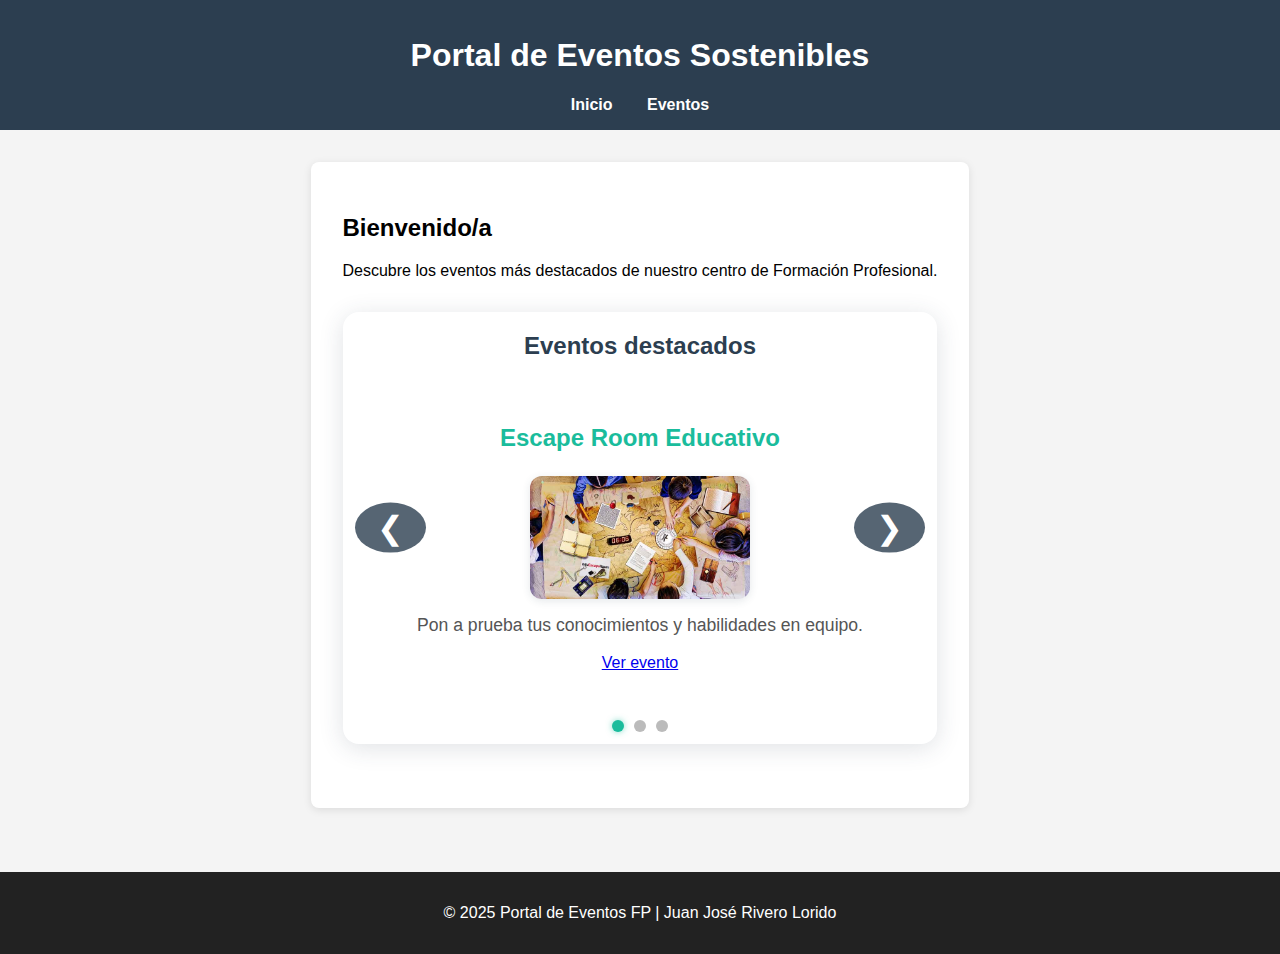
<file: html/index.html>
<!DOCTYPE html>
<html lang="es">
<head>
    <meta charset="UTF-8" />
    <title>Portal de Eventos</title>
    <link rel="stylesheet" href="css/style.css">
</head>
<body>
    <header>
        <h1>Portal de Eventos Sostenibles</h1>
        <nav>
            <ul>
                <li><a href="index.html">Inicio</a></li>
                <li><a href="html/eventos.html">Eventos</a></li>
            </ul>
        </nav>
    </header>
    <main>
        <section>
            <h2>Bienvenido/a</h2>
            <p>Descubre los eventos más destacados de nuestro centro de Formación Profesional.</p>
        </section>
        <section id="carrusel" class="carrusel">
            <h2>Eventos destacados</h2>
            <div class="slides">
                <article class="slide activo">
                    <h3>Escape Room Educativo</h3>
                    <div class="info">
                        <img src="images/evento7.jpg" alt="Escape Room Educativo">
                        <p>Pon a prueba tus conocimientos y habilidades en equipo.</p>
                        <a href="html/evento7.html" class="btn-evento">Ver evento</a>
                    </div>
                </article>
                <article class="slide">
                    <h3>Conferencia: Inteligencia Artificial</h3>
                    <div class="info">
                        <img src="images/evento5.jpg" alt="Conferencia IA">
                        <p>Expertos debaten sobre el futuro de la IA en la educación.</p>
                        <a href="html/evento5.html" class="btn-evento">Ver evento</a>
                    </div>
                </article>
                <article class="slide">
                    <h3>Taller de Robótica Educativa</h3>
                    <div class="info">
                        <img src="images/evento1.jpg" alt="Taller de Robótica">
                        <p>Aprende a programar y montar robots desde cero.</p>
                        <a href="html/evento1.html" class="btn-evento">Ver evento</a>
                    </div>
                </article>
            </div>
            <button id="anterior" class="carrusel-btn">&#10094;</button>
            <button id="siguiente" class="carrusel-btn">&#10095;</button>
            <div class="indicadores">
                <span class="indicador activo"></span>
                <span class="indicador"></span>
                <span class="indicador"></span>
            </div>
        </section>
    </main>
    <footer>
        <p>&copy; 2025 Portal de Eventos FP  |  Juan José Rivero Lorido</p>
    </footer>
    <script src="js/script.js"></script>
</body>
</html>
</file>
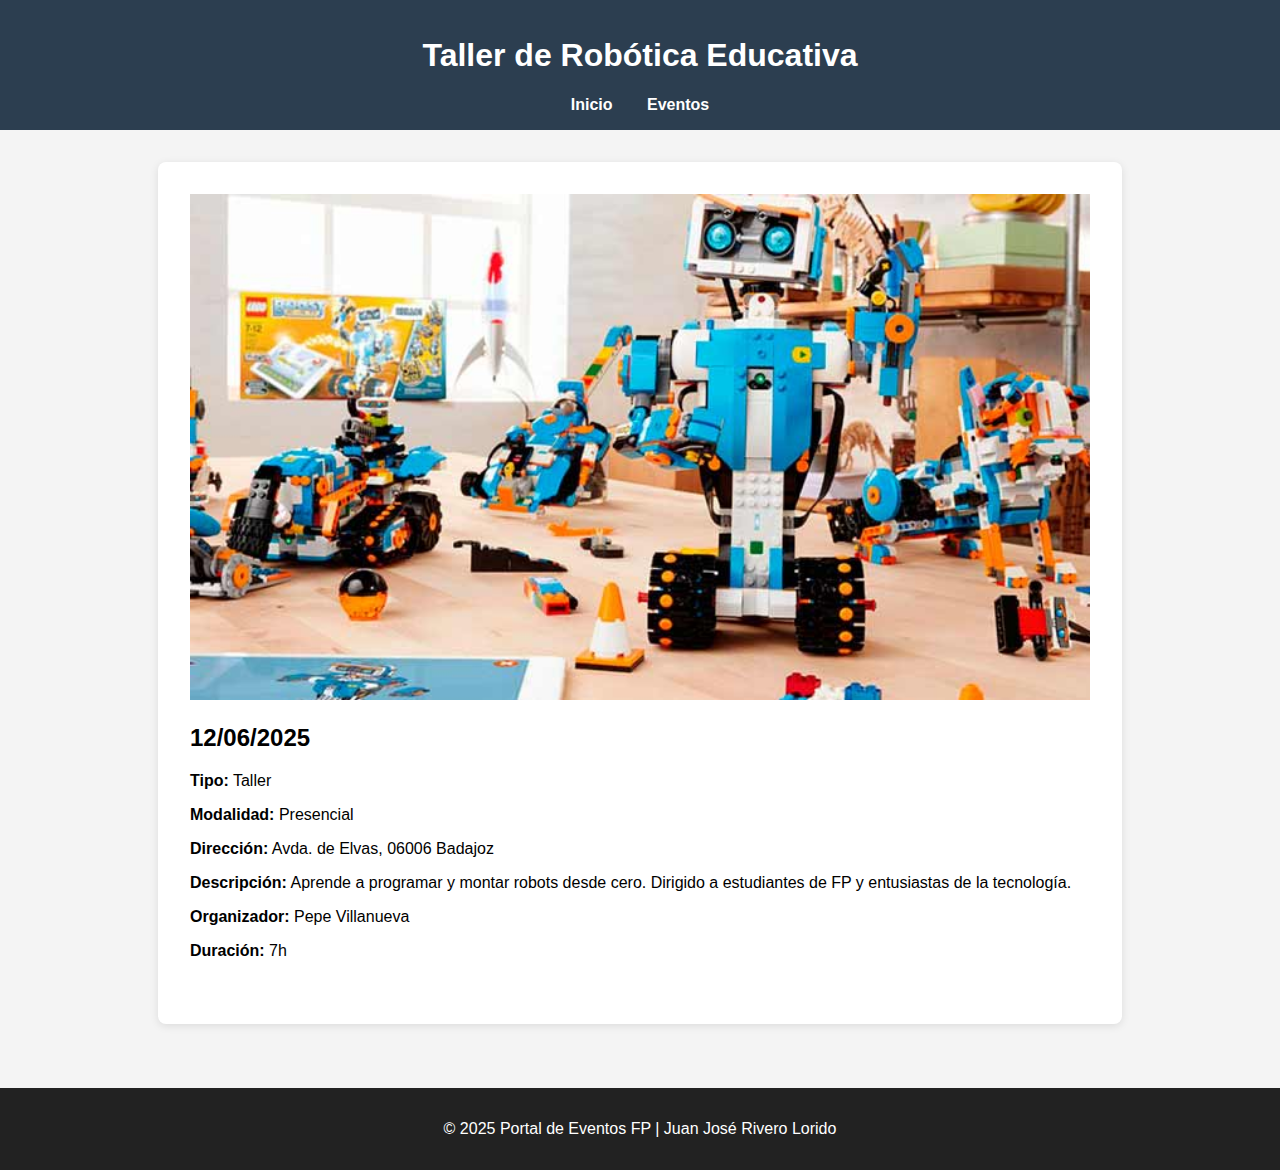
<file: html/html/evento1.html>
<!DOCTYPE html>
<html lang="es">
<head>
    <meta charset="UTF-8" />
    <title>Taller de Robótica Educativa</title>
    <link rel="stylesheet" href="../css/style.css">
</head>
<body>
    <header>
        <h1>Taller de Robótica Educativa</h1>
        <nav>
            <ul>
                <li><a href="../index.html">Inicio</a></li>
                <li><a href="eventos.html">Eventos</a></li>
            </ul>
        </nav>
    </header>
    <main>
        <article class="detalle-evento">
            <img src="../images/evento1.jpg" alt="Taller de Robótica Educativa">
            <div class="detalle-info">
                <h2>12/06/2025</h2>
                <p><strong>Tipo:</strong> Taller</p>
                <p><strong>Modalidad:</strong> Presencial</p>
                <p><strong>Dirección:</strong> Avda. de Elvas, 06006 Badajoz</p>
                <p><strong>Descripción:</strong> Aprende a programar y montar robots desde cero. Dirigido a estudiantes de FP y entusiastas de la tecnología.</p>
                <p><strong>Organizador:</strong> Pepe Villanueva</p>
                <p><strong>Duración:</strong> 7h</p>
            </div>
        </article>
    </main>
    <footer>
        <p>&copy; 2025 Portal de Eventos FP  |  Juan José Rivero Lorido</p>
    </footer>
</body>
</html>
</file>
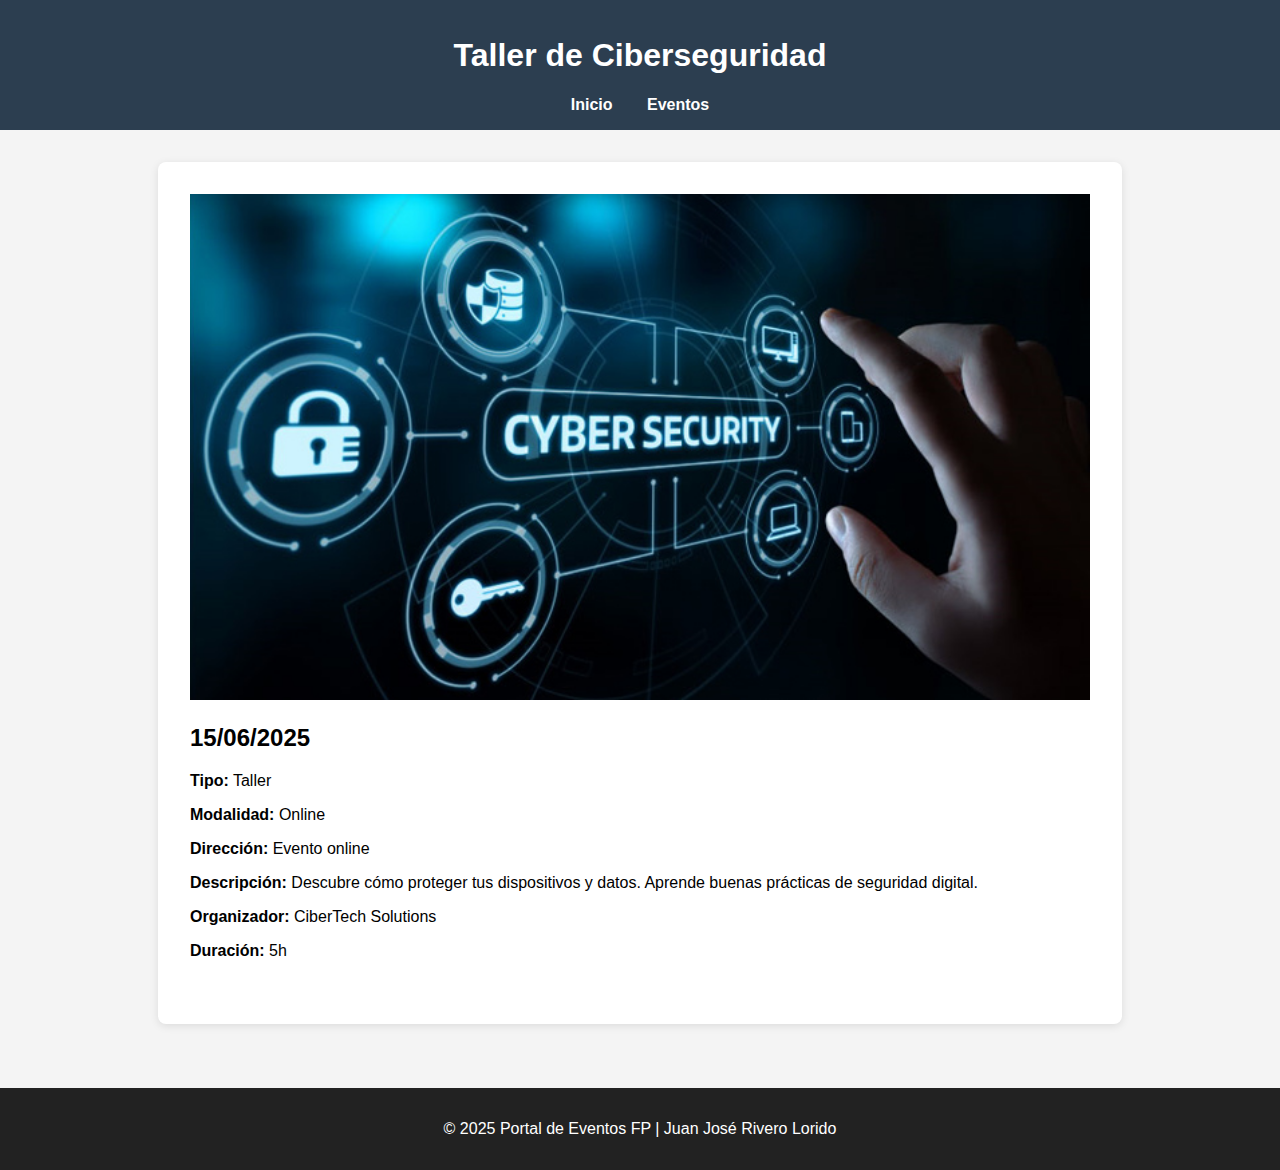
<file: html/html/evento2.html>
<!DOCTYPE html>
<html lang="es">
<head>
    <meta charset="UTF-8" />
    <title>Taller de Ciberseguridad</title>
    <link rel="stylesheet" href="../css/style.css">
</head>
<body>
    <header>
        <h1>Taller de Ciberseguridad</h1>
        <nav>
            <ul>
                <li><a href="../index.html">Inicio</a></li>
                <li><a href="eventos.html">Eventos</a></li>
            </ul>
        </nav>
    </header>
    <main>
        <article class="detalle-evento">
            <img src="../images/evento2.jpg" alt="Taller de Ciberseguridad">
            <div class="detalle-info">
                <h2>15/06/2025</h2>
                <p><strong>Tipo:</strong> Taller</p>
                <p><strong>Modalidad:</strong> Online</p>
                <p><strong>Dirección:</strong> Evento online</p>
                <p><strong>Descripción:</strong> Descubre cómo proteger tus dispositivos y datos. Aprende buenas prácticas de seguridad digital.</p>
                <p><strong>Organizador:</strong> CiberTech Solutions</p>
                <p><strong>Duración:</strong> 5h</p>
            </div>
        </article>
    </main>
    <footer>
        <p>&copy; 2025 Portal de Eventos FP  |  Juan José Rivero Lorido</p>
    </footer>
</body>
</html>
</file>
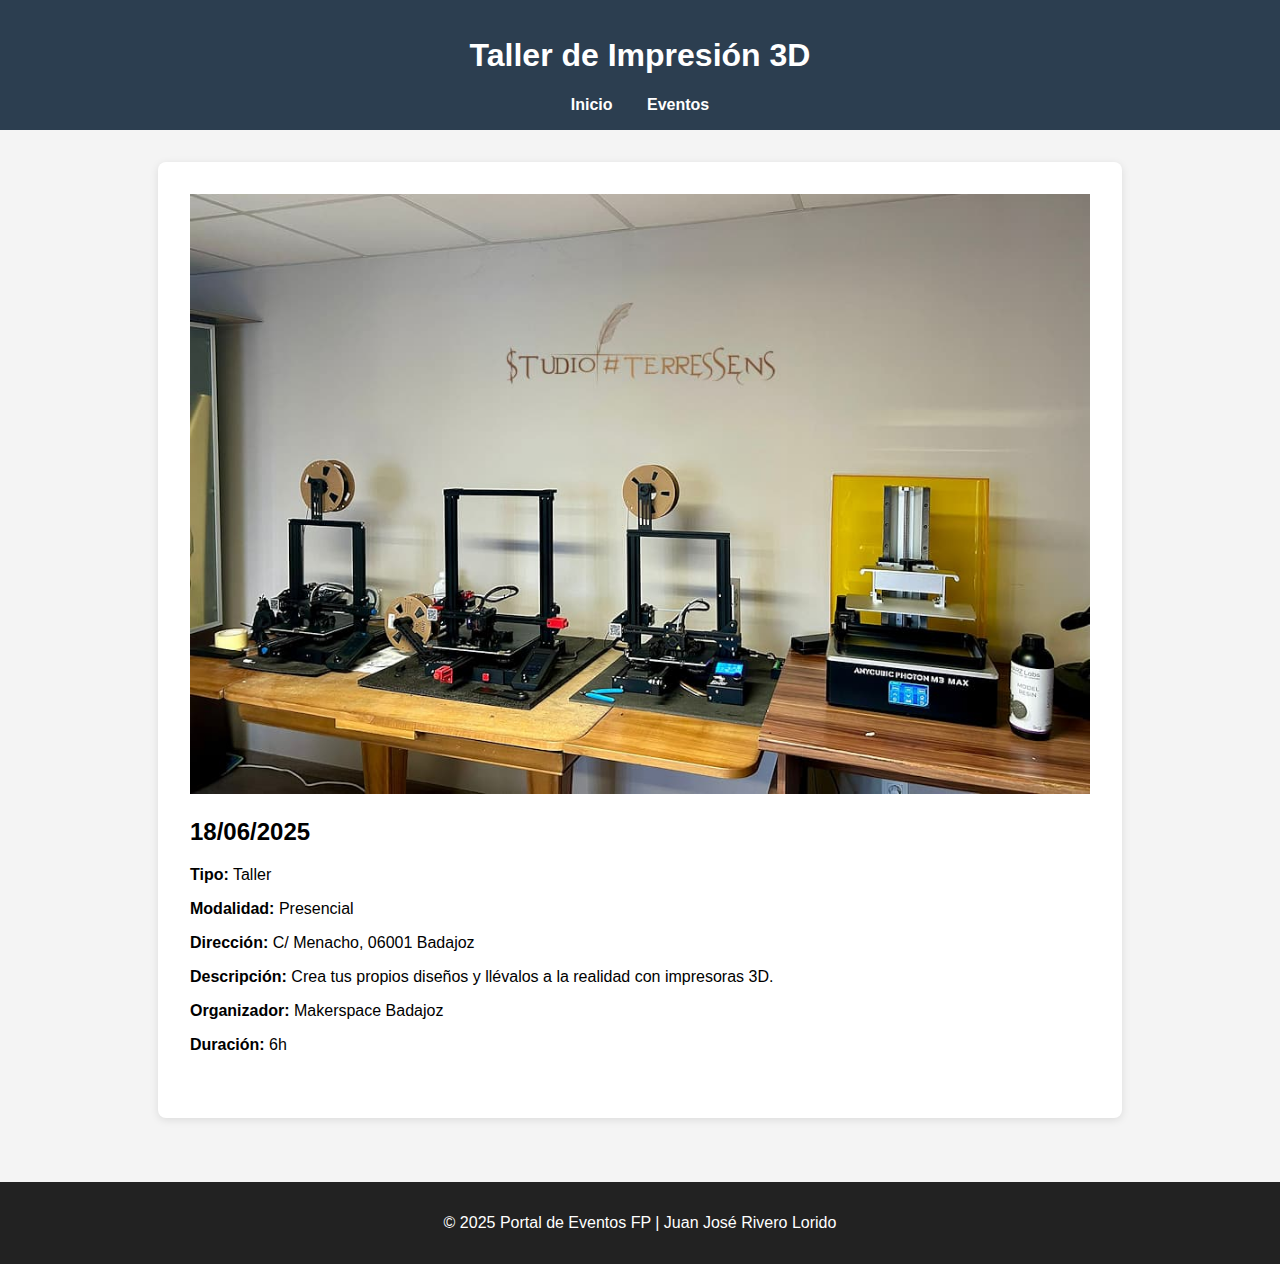
<file: html/html/evento3.html>
<!DOCTYPE html>
<html lang="es">
<head>
    <meta charset="UTF-8" />
    <title>Taller de Impresión 3D</title>
    <link rel="stylesheet" href="../css/style.css">
</head>
<body>
    <header>
        <h1>Taller de Impresión 3D</h1>
        <nav>
            <ul>
                <li><a href="../index.html">Inicio</a></li>
                <li><a href="eventos.html">Eventos</a></li>
            </ul>
        </nav>
    </header>
    <main>
        <article class="detalle-evento">
            <img src="../images/evento3.jpg" alt="Taller de Impresión 3D">
            <div class="detalle-info">
                <h2>18/06/2025</h2>
                <p><strong>Tipo:</strong> Taller</p>
                <p><strong>Modalidad:</strong> Presencial</p>
                <p><strong>Dirección:</strong> C/ Menacho, 06001 Badajoz</p>
                <p><strong>Descripción:</strong> Crea tus propios diseños y llévalos a la realidad con impresoras 3D.</p>
                <p><strong>Organizador:</strong> Makerspace Badajoz</p>
                <p><strong>Duración:</strong> 6h</p>
            </div>
        </article>
    </main>
    <footer>
        <p>&copy; 2025 Portal de Eventos FP  |  Juan José Rivero Lorido</p>
    </footer>
</body>
</html>
</file>
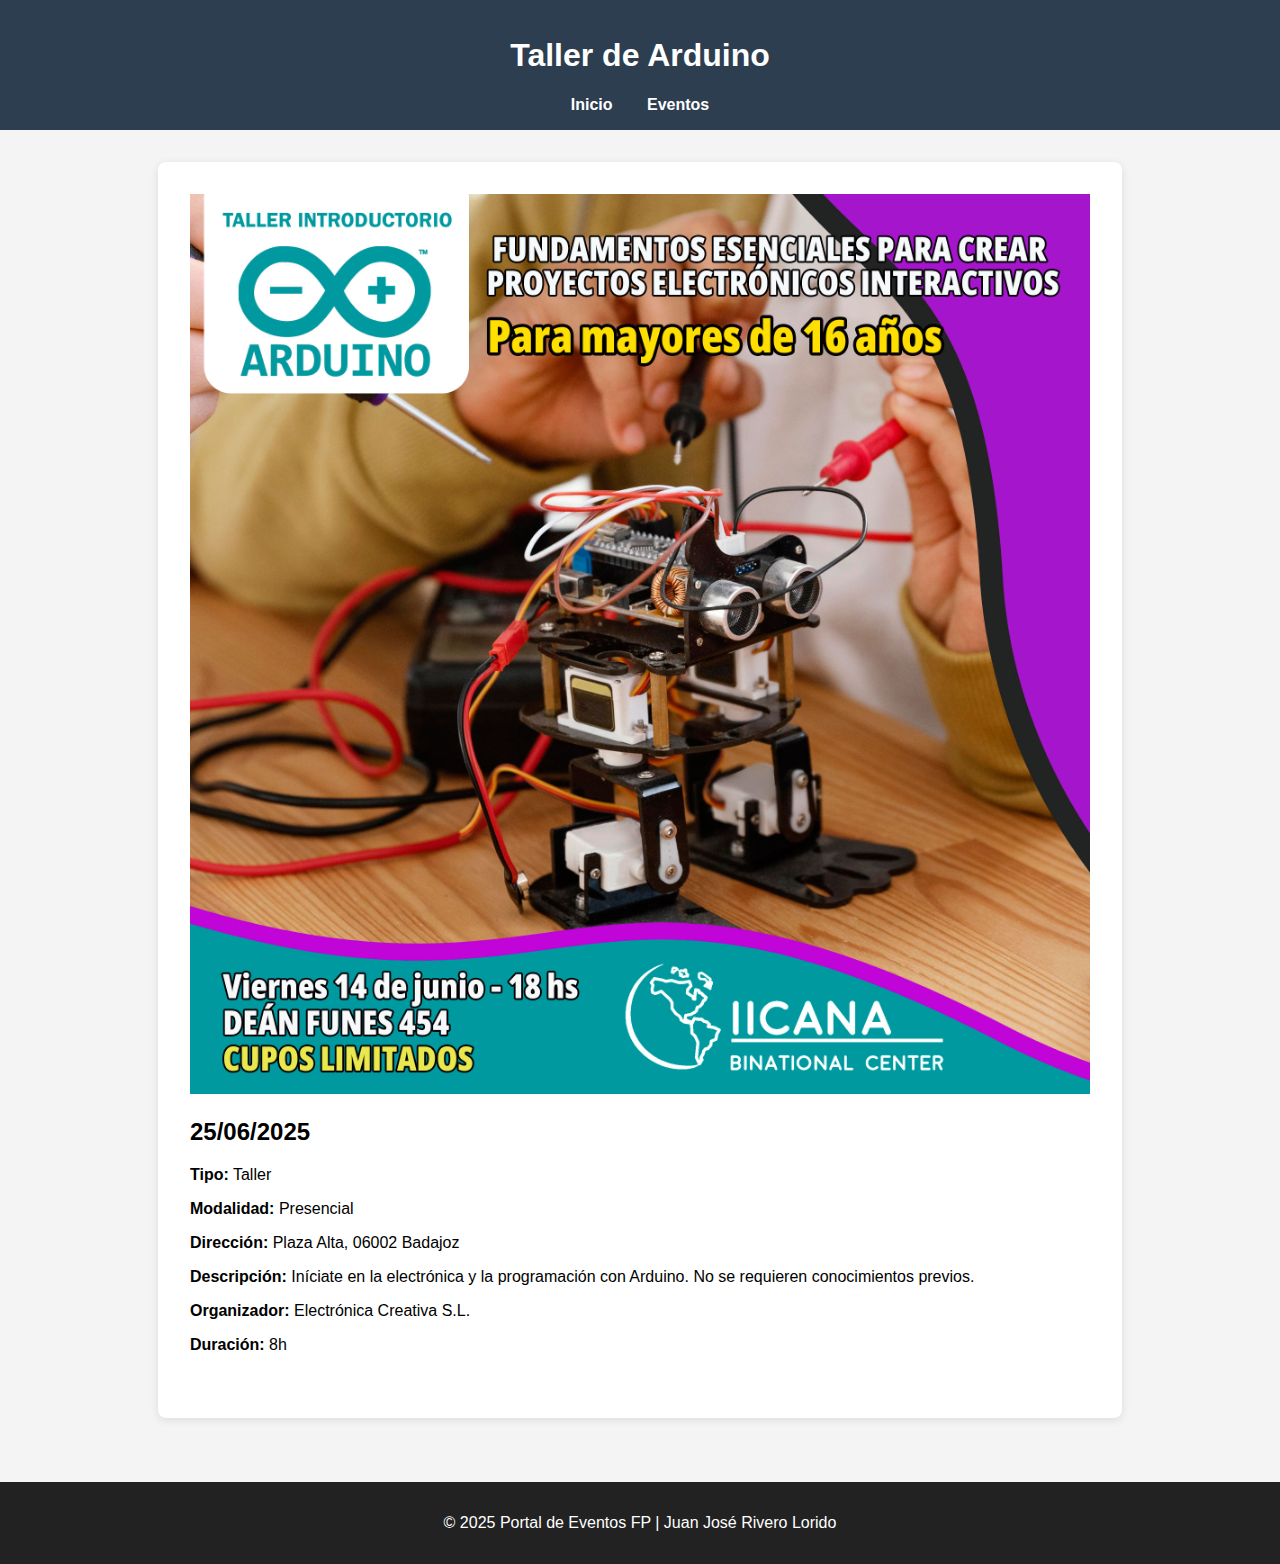
<file: html/html/evento4.html>
<!DOCTYPE html>
<html lang="es">
<head>
    <meta charset="UTF-8" />
    <title>Taller de Arduino</title>
    <link rel="stylesheet" href="../css/style.css">
</head>
<body>
    <header>
        <h1>Taller de Arduino</h1>
        <nav>
            <ul>
                <li><a href="../index.html">Inicio</a></li>
                <li><a href="eventos.html">Eventos</a></li>
            </ul>
        </nav>
    </header>
    <main>
        <article class="detalle-evento">
            <img src="../images/evento4.jpg" alt="Taller de Arduino">
            <div class="detalle-info">
                <h2>25/06/2025</h2>
                <p><strong>Tipo:</strong> Taller</p>
                <p><strong>Modalidad:</strong> Presencial</p>
                <p><strong>Dirección:</strong> Plaza Alta, 06002 Badajoz</p>
                <p><strong>Descripción:</strong> Iníciate en la electrónica y la programación con Arduino. No se requieren conocimientos previos.</p>
                <p><strong>Organizador:</strong> Electrónica Creativa S.L.</p>
                <p><strong>Duración:</strong> 8h</p>
            </div>
        </article>
    </main>
    <footer>
        <p>&copy; 2025 Portal de Eventos FP  |  Juan José Rivero Lorido</p>
    </footer>
</body>
</html>
</file>
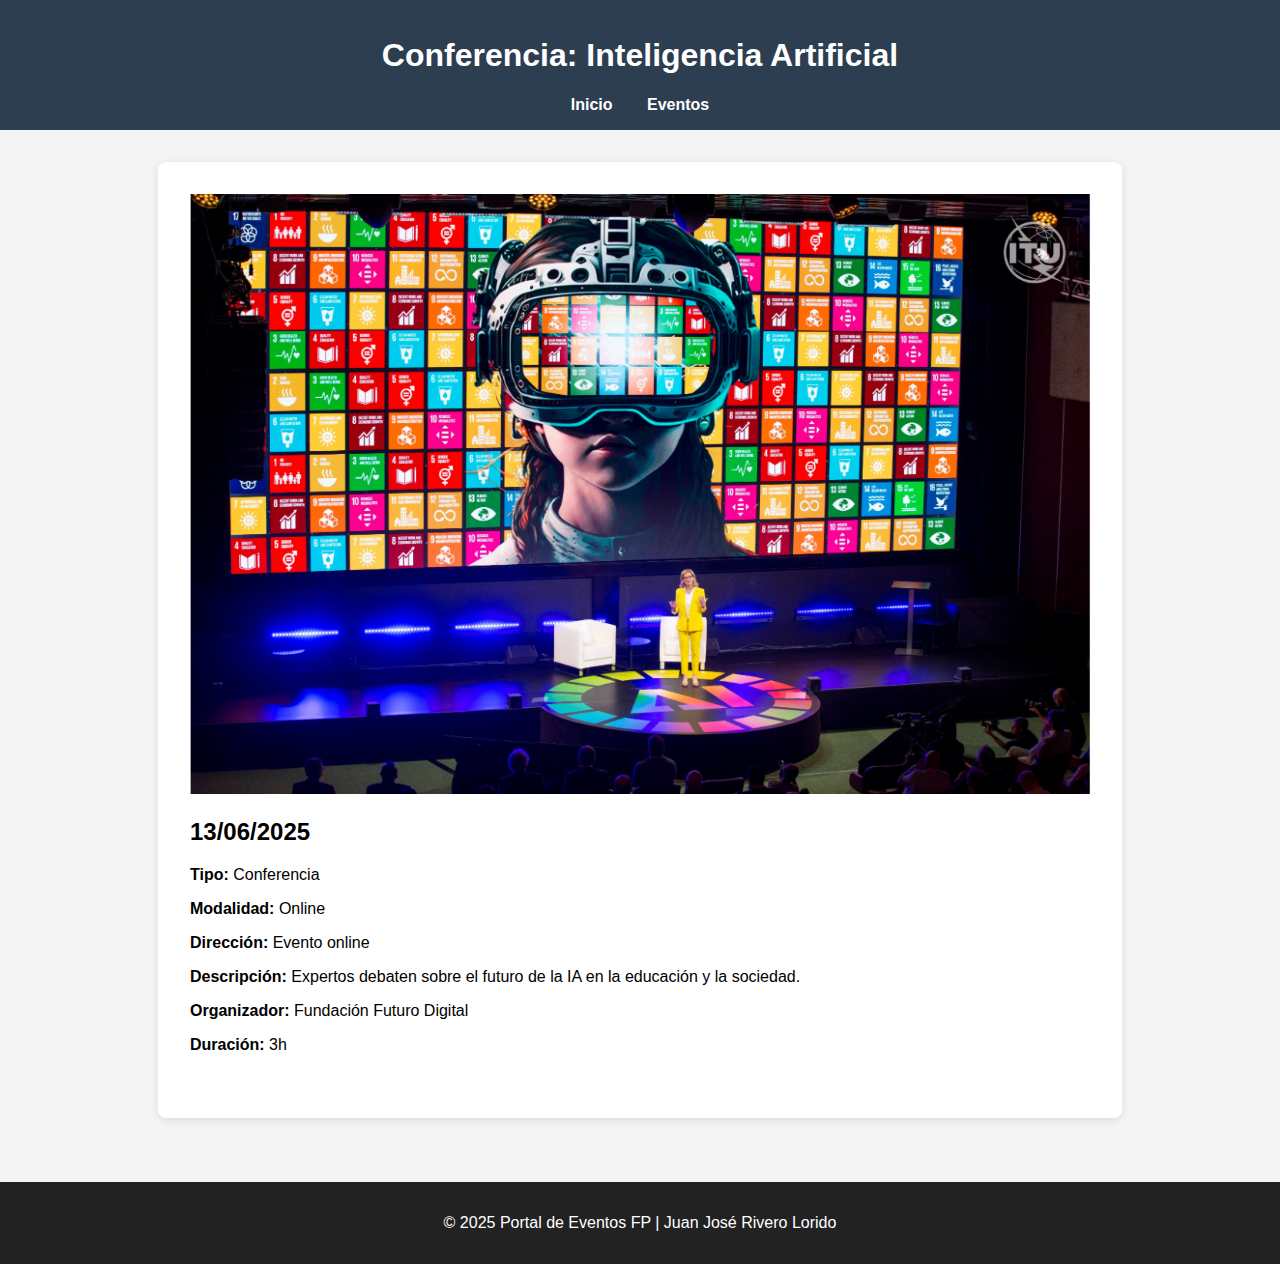
<file: html/html/evento5.html>
<!DOCTYPE html>
<html lang="es">
<head>
    <meta charset="UTF-8" />
    <title>Conferencia: Inteligencia Artificial</title>
    <link rel="stylesheet" href="../css/style.css">
</head>
<body>
    <header>
        <h1>Conferencia: Inteligencia Artificial</h1>
        <nav>
            <ul>
                <li><a href="../index.html">Inicio</a></li>
                <li><a href="eventos.html">Eventos</a></li>
            </ul>
        </nav>
    </header>
    <main>
        <article class="detalle-evento">
            <img src="../images/evento5.jpg" alt="Conferencia IA">
            <div class="detalle-info">
                <h2>13/06/2025</h2>
                <p><strong>Tipo:</strong> Conferencia</p>
                <p><strong>Modalidad:</strong> Online</p>
                <p><strong>Dirección:</strong> Evento online</p>
                <p><strong>Descripción:</strong> Expertos debaten sobre el futuro de la IA en la educación y la sociedad.</p>
                <p><strong>Organizador:</strong> Fundación Futuro Digital</p>
                <p><strong>Duración:</strong> 3h</p>
            </div>
        </article>
    </main>
    <footer>
        <p>&copy; 2025 Portal de Eventos FP  |  Juan José Rivero Lorido</p>
    </footer>
</body>
</html>
</file>
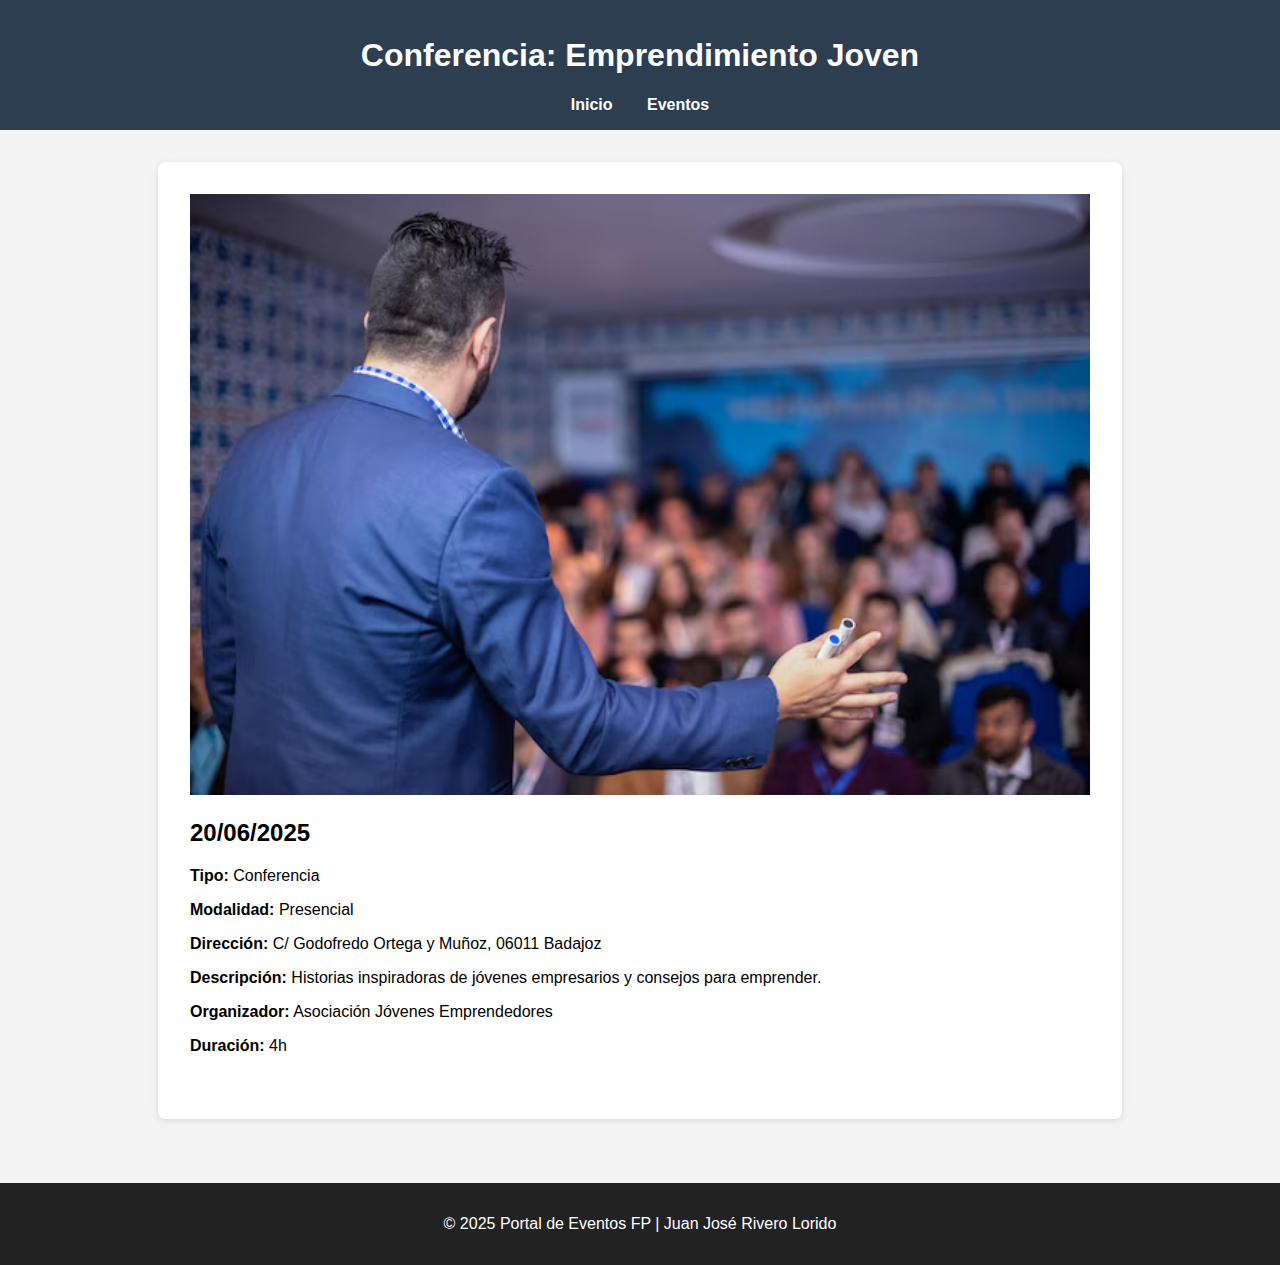
<file: html/html/evento6.html>
<!DOCTYPE html>
<html lang="es">
<head>
    <meta charset="UTF-8" />
    <title>Conferencia: Emprendimiento Joven</title>
    <link rel="stylesheet" href="../css/style.css">
</head>
<body>
    <header>
        <h1>Conferencia: Emprendimiento Joven</h1>
        <nav>
            <ul>
                <li><a href="../index.html">Inicio</a></li>
                <li><a href="eventos.html">Eventos</a></li>
            </ul>
        </nav>
    </header>
    <main>
        <article class="detalle-evento">
            <img src="../images/evento6.jpg" alt="Conferencia Emprendimiento">
            <div class="detalle-info">
                <h2>20/06/2025</h2>
                <p><strong>Tipo:</strong> Conferencia</p>
                <p><strong>Modalidad:</strong> Presencial</p>
                <p><strong>Dirección:</strong> C/ Godofredo Ortega y Muñoz, 06011 Badajoz</p>
                <p><strong>Descripción:</strong> Historias inspiradoras de jóvenes empresarios y consejos para emprender.</p>
                <p><strong>Organizador:</strong> Asociación Jóvenes Emprendedores</p>
                <p><strong>Duración:</strong> 4h</p>
            </div>
        </article>
    </main>
    <footer>
        <p>&copy; 2025 Portal de Eventos FP  |  Juan José Rivero Lorido</p>
    </footer>
</body>
</html>
</file>
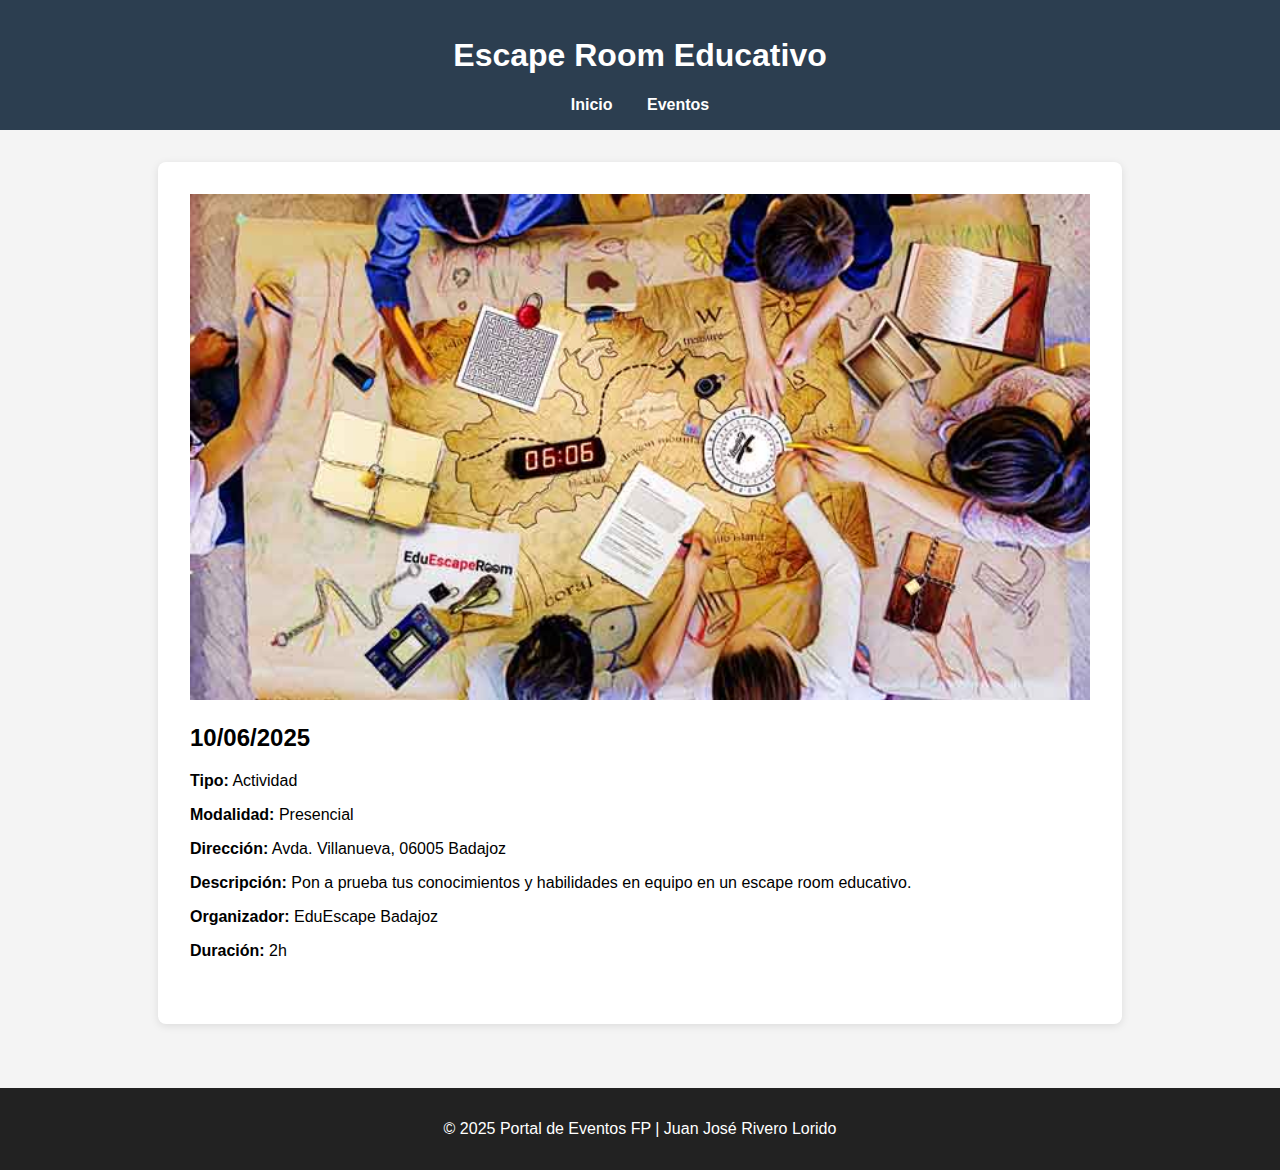
<file: html/html/evento7.html>
<!DOCTYPE html>
<html lang="es">
<head>
    <meta charset="UTF-8" />
    <title>Escape Room Educativo</title>
    <link rel="stylesheet" href="../css/style.css">
</head>
<body>
    <header>
        <h1>Escape Room Educativo</h1>
        <nav>
            <ul>
                <li><a href="../index.html">Inicio</a></li>
                <li><a href="eventos.html">Eventos</a></li>
            </ul>
        </nav>
    </header>
    <main>
        <article class="detalle-evento">
            <img src="../images/evento7.jpg" alt="Actividad Escape Room">
            <div class="detalle-info">
                <h2>10/06/2025</h2>
                <p><strong>Tipo:</strong> Actividad</p>
                <p><strong>Modalidad:</strong> Presencial</p>
                <p><strong>Dirección:</strong> Avda. Villanueva, 06005 Badajoz</p>
                <p><strong>Descripción:</strong> Pon a prueba tus conocimientos y habilidades en equipo en un escape room educativo.</p>
                <p><strong>Organizador:</strong> EduEscape Badajoz</p>
                <p><strong>Duración:</strong> 2h</p>
            </div>
        </article>
    </main>
    <footer>
        <p>&copy; 2025 Portal de Eventos FP  |  Juan José Rivero Lorido</p>
    </footer>
</body>
</html>
</file>
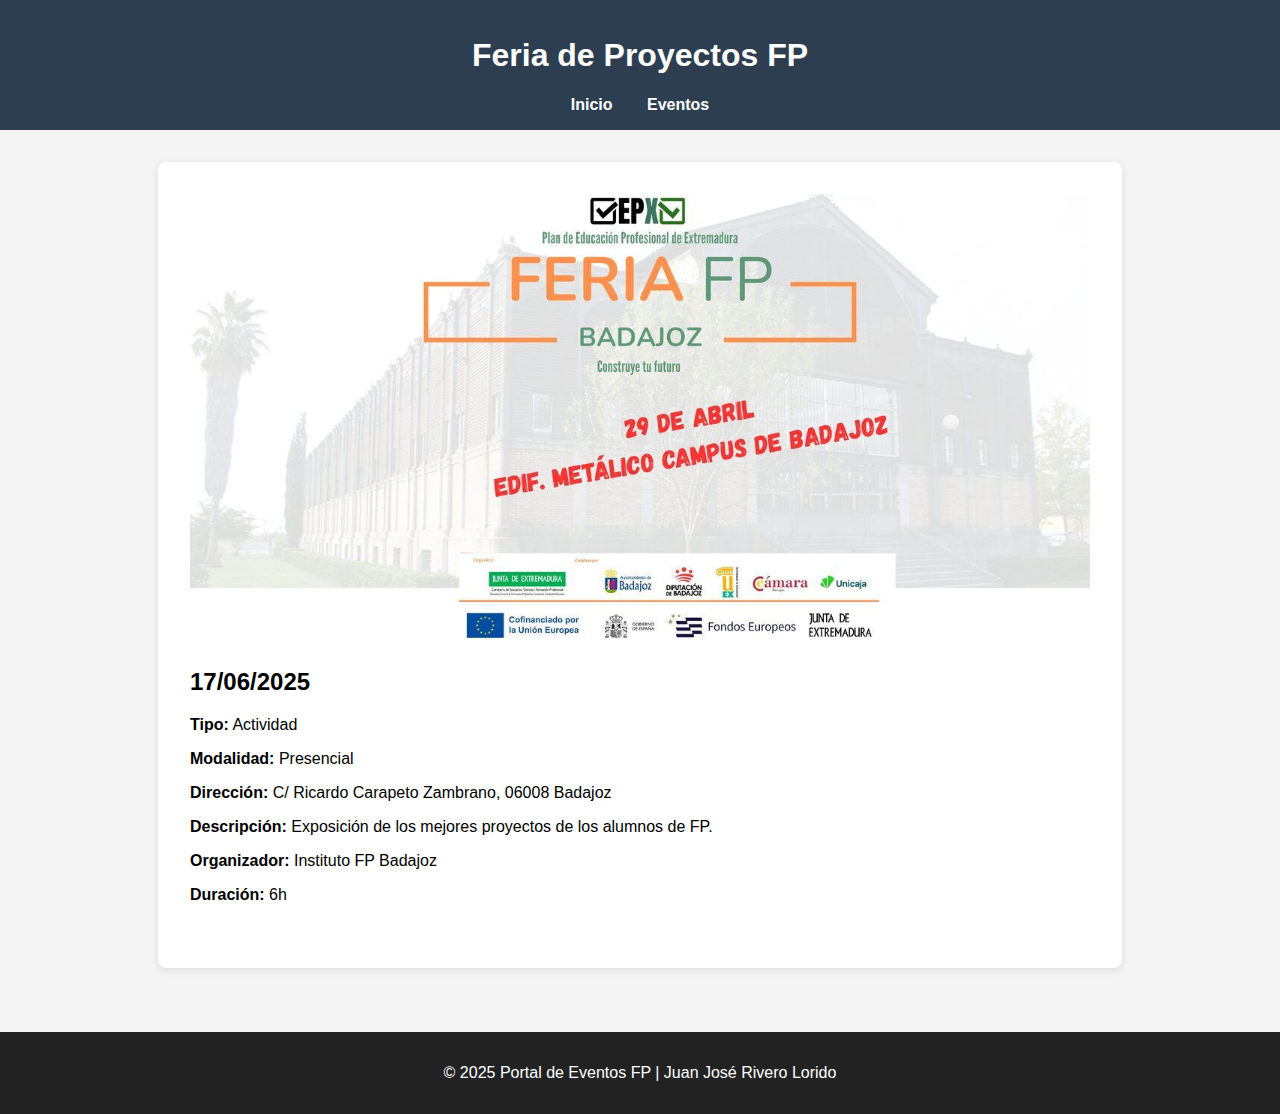
<file: html/html/evento8.html>
<!DOCTYPE html>
<html lang="es">
<head>
    <meta charset="UTF-8" />
    <title>Feria de Proyectos FP</title>
    <link rel="stylesheet" href="../css/style.css">
</head>
<body>
    <header>
        <h1>Feria de Proyectos FP</h1>
        <nav>
            <ul>
                <li><a href="../index.html">Inicio</a></li>
                <li><a href="eventos.html">Eventos</a></li>
            </ul>
        </nav>
    </header>
    <main>
        <article class="detalle-evento">
            <img src="../images/evento8.jpg" alt="Actividad Feria de Proyectos">
            <div class="detalle-info">
                <h2>17/06/2025</h2>
                <p><strong>Tipo:</strong> Actividad</p>
                <p><strong>Modalidad:</strong> Presencial</p>
                <p><strong>Dirección:</strong> C/ Ricardo Carapeto Zambrano, 06008 Badajoz</p>
                <p><strong>Descripción:</strong> Exposición de los mejores proyectos de los alumnos de FP.</p>
                <p><strong>Organizador:</strong> Instituto FP Badajoz</p>
                <p><strong>Duración:</strong> 6h</p>
            </div>
        </article>
    </main>
    <footer>
        <p>&copy; 2025 Portal de Eventos FP  |  Juan José Rivero Lorido</p>
    </footer>
</body>
</html>
</file>
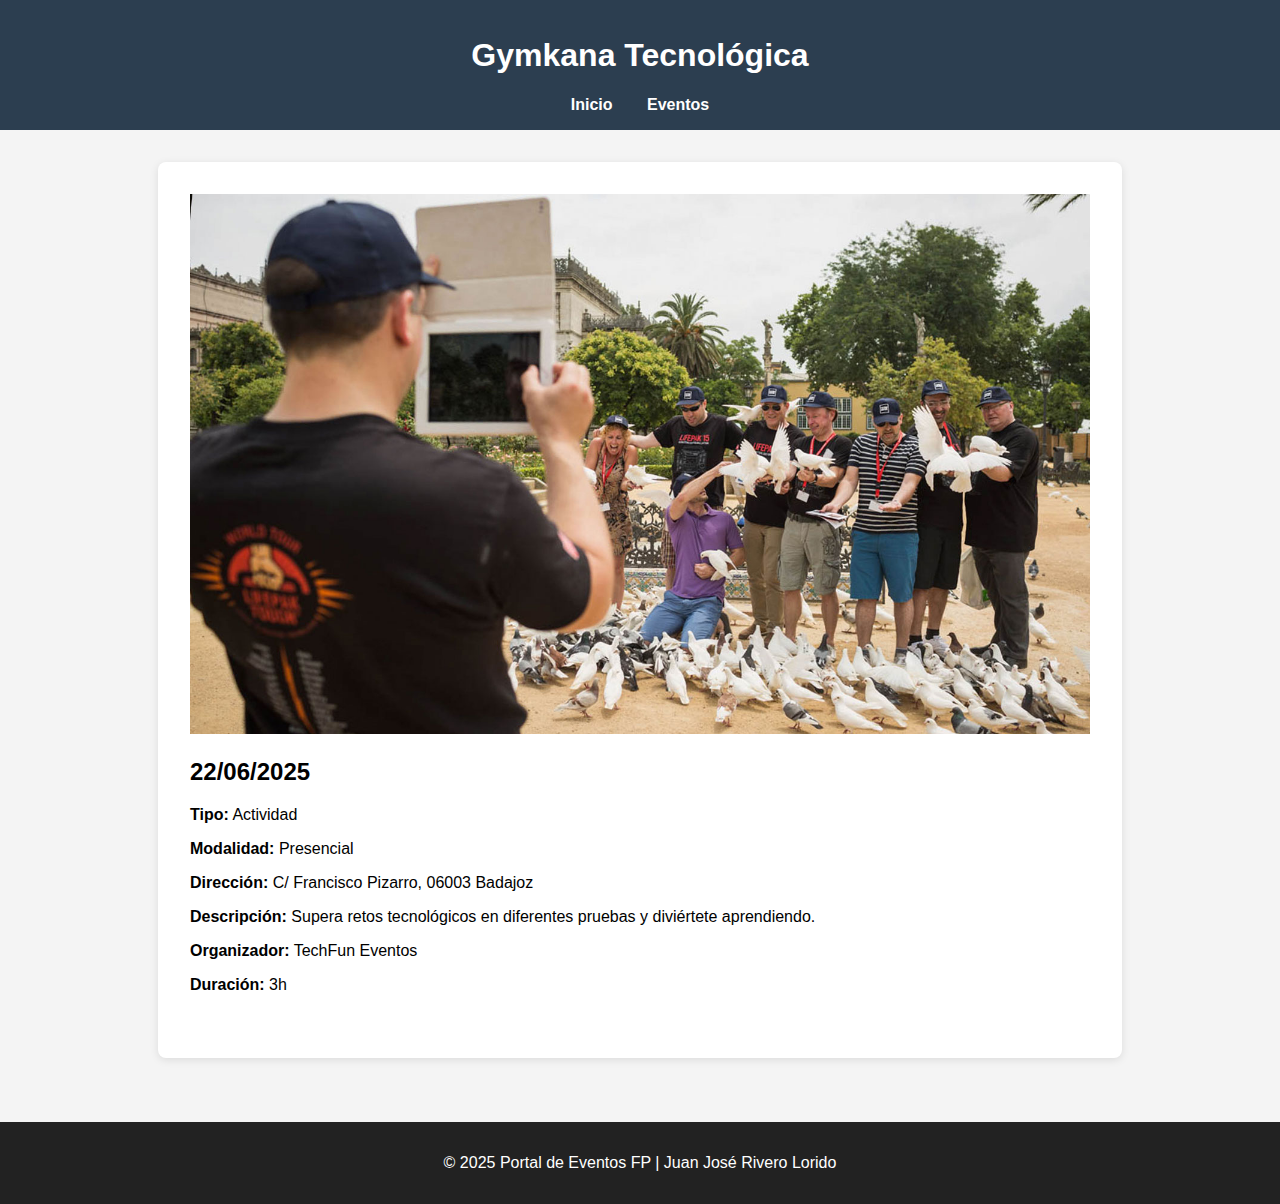
<file: html/html/evento9.html>
<!DOCTYPE html>
<html lang="es">
<head>
    <meta charset="UTF-8" />
    <title>Gymkana Tecnológica</title>
    <link rel="stylesheet" href="../css/style.css">
</head>
<body>
    <header>
        <h1>Gymkana Tecnológica</h1>
        <nav>
            <ul>
                <li><a href="../index.html">Inicio</a></li>
                <li><a href="eventos.html">Eventos</a></li>
            </ul>
        </nav>
    </header>
    <main>
        <article class="detalle-evento">
            <img src="../images/evento9.jpg" alt="Actividad Gymkana Tecnológica">
            <div class="detalle-info">
                <h2>22/06/2025</h2>
                <p><strong>Tipo:</strong> Actividad</p>
                <p><strong>Modalidad:</strong> Presencial</p>
                <p><strong>Dirección:</strong> C/ Francisco Pizarro, 06003 Badajoz</p>
                <p><strong>Descripción:</strong> Supera retos tecnológicos en diferentes pruebas y diviértete aprendiendo.</p>
                <p><strong>Organizador:</strong> TechFun Eventos</p>
                <p><strong>Duración:</strong> 3h</p>
            </div>
        </article>
    </main>
    <footer>
        <p>&copy; 2025 Portal de Eventos FP  |  Juan José Rivero Lorido</p>
    </footer>
</body>
</html>
</file>
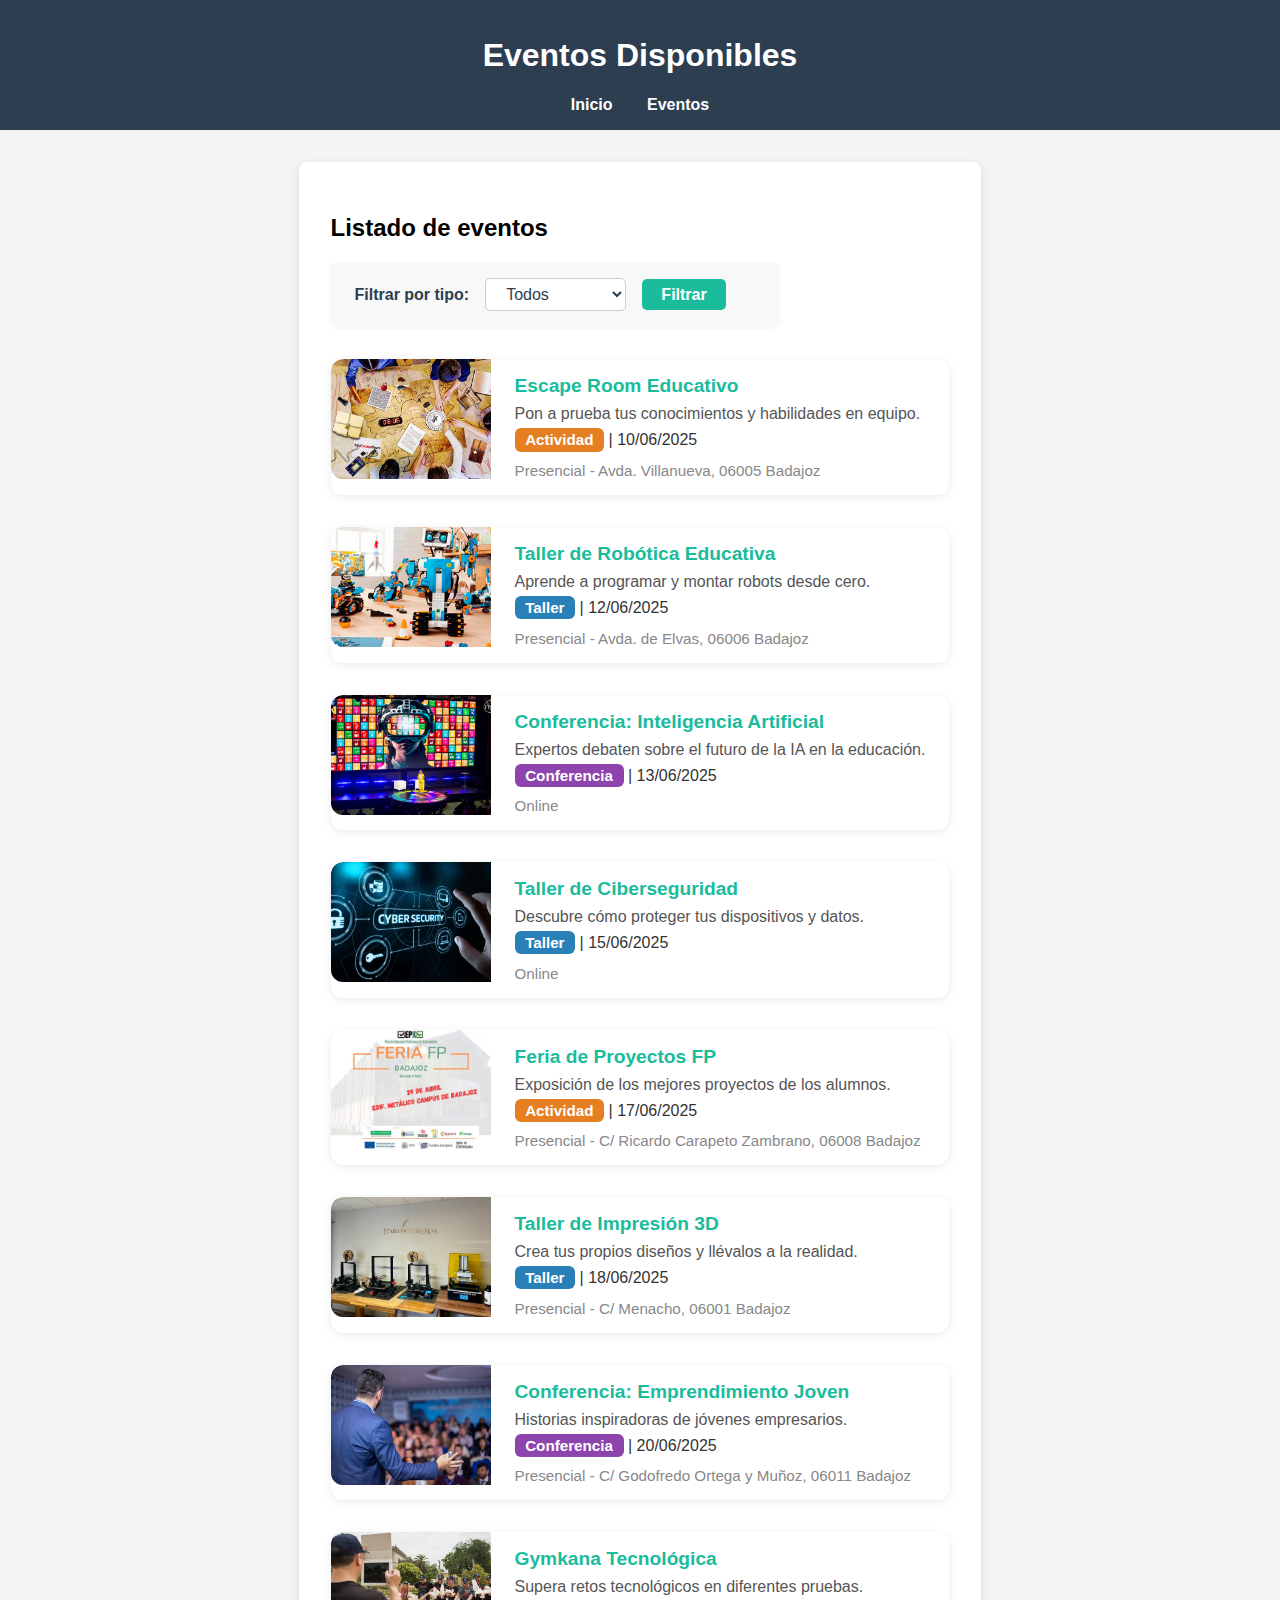
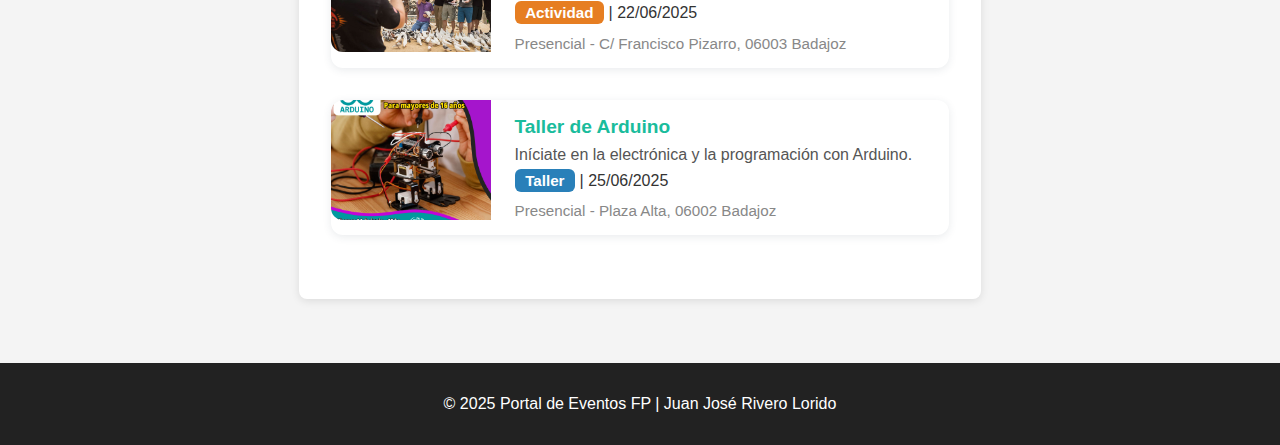
<file: html/html/eventos.html>
<!DOCTYPE html>
<html lang="es">
<head>
    <meta charset="UTF-8" />
    <title>Eventos</title>
    <link rel="stylesheet" href="../css/style.css">
</head>
<body>
    <header>
        <h1>Eventos Disponibles</h1>
        <nav>
            <ul>
                <li><a href="../index.html">Inicio</a></li>
                <li><a href="eventos.html">Eventos</a></li>
            </ul>
        </nav>
    </header>
    <main>
        <section>
            <h2>Listado de eventos</h2>
            <div class="filtro-eventos">
                <label for="filtroTipo">Filtrar por tipo:</label>
                <select id="filtroTipo">
                    <option value="todos">Todos</option>
                    <option value="taller">Taller</option>
                    <option value="conferencia">Conferencia</option>
                    <option value="actividad">Actividad</option>
                </select>
                <button id="btnFiltrar" type="button">Filtrar</button>
            </div>
            <div class="eventos-lista">
                <!-- Evento 1 -->
                <div class="evento" data-tipo="actividad" data-fecha="2025-06-10">
                    <img src="../images/evento7.jpg" alt="Actividad Escape Room">
                    <div class="evento-info">
                        <div class="evento-nombre"><a href="evento7.html">Escape Room Educativo</a></div>
                        <div class="evento-descripcion">Pon a prueba tus conocimientos y habilidades en equipo.</div>
                        <div class="evento-tipo-fecha">
                            <span class="tipo actividad">Actividad</span> | 10/06/2025
                        </div>
                        <div class="evento-modalidad">Presencial - Avda. Villanueva, 06005 Badajoz</div>
                    </div>
                </div>
                <!-- Evento 2 -->
                <div class="evento" data-tipo="taller" data-fecha="2025-06-12">
                    <img src="../images/evento1.jpg" alt="Taller de Robótica">
                    <div class="evento-info">
                        <div class="evento-nombre"><a href="evento1.html">Taller de Robótica Educativa</a></div>
                        <div class="evento-descripcion">Aprende a programar y montar robots desde cero.</div>
                        <div class="evento-tipo-fecha">
                            <span class="tipo taller">Taller</span> | 12/06/2025
                        </div>
                        <div class="evento-modalidad">Presencial - Avda. de Elvas, 06006 Badajoz</div>
                    </div>
                </div>
                <!-- Evento 3 -->
                <div class="evento" data-tipo="conferencia" data-fecha="2025-06-13">
                    <img src="../images/evento5.jpg" alt="Conferencia IA">
                    <div class="evento-info">
                        <div class="evento-nombre"><a href="evento5.html">Conferencia: Inteligencia Artificial</a></div>
                        <div class="evento-descripcion">Expertos debaten sobre el futuro de la IA en la educación.</div>
                        <div class="evento-tipo-fecha">
                            <span class="tipo conferencia">Conferencia</span> | 13/06/2025
                        </div>
                        <div class="evento-modalidad">Online</div>
                    </div>
                </div>
                <!-- Evento 4 -->
                <div class="evento" data-tipo="taller" data-fecha="2025-06-15">
                    <img src="../images/evento2.jpg" alt="Taller de Ciberseguridad">
                    <div class="evento-info">
                        <div class="evento-nombre"><a href="evento2.html">Taller de Ciberseguridad</a></div>
                        <div class="evento-descripcion">Descubre cómo proteger tus dispositivos y datos.</div>
                        <div class="evento-tipo-fecha">
                            <span class="tipo taller">Taller</span> | 15/06/2025
                        </div>
                        <div class="evento-modalidad">Online</div>
                    </div>
                </div>
                <!-- Evento 5 -->
                <div class="evento" data-tipo="actividad" data-fecha="2025-06-17">
                    <img src="../images/evento8.jpg" alt="Actividad Feria de Proyectos">
                    <div class="evento-info">
                        <div class="evento-nombre"><a href="evento8.html">Feria de Proyectos FP</a></div>
                        <div class="evento-descripcion">Exposición de los mejores proyectos de los alumnos.</div>
                        <div class="evento-tipo-fecha">
                            <span class="tipo actividad">Actividad</span> | 17/06/2025
                        </div>
                        <div class="evento-modalidad">Presencial - C/ Ricardo Carapeto Zambrano, 06008 Badajoz</div>
                    </div>
                </div>
                <!-- Evento 6 -->
                <div class="evento" data-tipo="taller" data-fecha="2025-06-18">
                    <img src="../images/evento3.jpg" alt="Taller de Impresión 3D">
                    <div class="evento-info">
                        <div class="evento-nombre"><a href="evento3.html">Taller de Impresión 3D</a></div>
                        <div class="evento-descripcion">Crea tus propios diseños y llévalos a la realidad.</div>
                        <div class="evento-tipo-fecha">
                            <span class="tipo taller">Taller</span> | 18/06/2025
                        </div>
                        <div class="evento-modalidad">Presencial - C/ Menacho, 06001 Badajoz</div>
                    </div>
                </div>
                <!-- Evento 7 -->
                <div class="evento" data-tipo="conferencia" data-fecha="2025-06-20">
                    <img src="../images/evento6.jpg" alt="Conferencia Emprendimiento">
                    <div class="evento-info">
                        <div class="evento-nombre"><a href="evento6.html">Conferencia: Emprendimiento Joven</a></div>
                        <div class="evento-descripcion">Historias inspiradoras de jóvenes empresarios.</div>
                        <div class="evento-tipo-fecha">
                            <span class="tipo conferencia">Conferencia</span> | 20/06/2025
                        </div>
                        <div class="evento-modalidad">Presencial - C/ Godofredo Ortega y Muñoz, 06011 Badajoz</div>
                    </div>
                </div>
                <!-- Evento 8 -->
                <div class="evento" data-tipo="actividad" data-fecha="2025-06-22">
                    <img src="../images/evento9.jpg" alt="Actividad Gymkana Tecnológica">
                    <div class="evento-info">
                        <div class="evento-nombre"><a href="evento9.html">Gymkana Tecnológica</a></div>
                        <div class="evento-descripcion">Supera retos tecnológicos en diferentes pruebas.</div>
                        <div class="evento-tipo-fecha">
                            <span class="tipo actividad">Actividad</span> | 22/06/2025
                        </div>
                        <div class="evento-modalidad">Presencial - C/ Francisco Pizarro, 06003 Badajoz</div>
                    </div>
                </div>
                <!-- Evento 9 -->
                <div class="evento" data-tipo="taller" data-fecha="2025-06-25">
                    <img src="../images/evento4.jpg" alt="Taller de Arduino">
                    <div class="evento-info">
                        <div class="evento-nombre"><a href="evento4.html">Taller de Arduino</a></div>
                        <div class="evento-descripcion">Iníciate en la electrónica y la programación con Arduino.</div>
                        <div class="evento-tipo-fecha">
                            <span class="tipo taller">Taller</span> | 25/06/2025
                        </div>
                        <div class="evento-modalidad">Presencial - Plaza Alta, 06002 Badajoz</div>
                    </div>
                </div>
            </div>
        </section>
    </main>
    <footer>
        <p>&copy; 2025 Portal de Eventos FP  |  Juan José Rivero Lorido</p>
    </footer>
    <script src="../js/script.js"></script>
</body>
</html>
</file>
<file: html/css/style.css>
html, body {
    height: 100%;
}

body {
    font-family: Arial, sans-serif;
    margin: 0;
    padding: 0;
    background: #f4f4f4;
    min-height: 100vh;
    display: flex;
    flex-direction: column;
}

header {
    background: #2c3e50;
    color: #fff;
    padding: 1em 0;
    text-align: center;
}

nav ul {
    list-style: none;
    padding: 0;
    margin: 0;
}

nav ul li {
    display: inline-block;
    margin: 0 15px;
}

nav ul li a {
    color: #fff;
    text-decoration: none;
    font-weight: bold;
}

main {
    flex: 1 0 auto;
    max-width: 900px;
    margin: 2em auto;
    background: #fff;
    padding: 2em;
    border-radius: 8px;
    box-shadow: 0 2px 8px rgba(0,0,0,0.1);
}

section, article {
    margin-bottom: 2em;
}

table {
    width: 100%;
    border-collapse: collapse;
    margin-top: 1em;
}

th, td {
    border: 1px solid #ccc;
    padding: 0.7em;
    text-align: left;
}

th {
    background: #eee;
}

.carrusel {
    position: relative;
    max-width: 600px;
    margin: 2em auto;
    background: #fff;
    border-radius: 16px;
    box-shadow: 0 4px 24px rgba(44,62,80,0.15);
    overflow: hidden;
    padding-bottom: 2.5em;
}

.carrusel h2 {
    text-align: center;
    color: #2c3e50;
    margin-bottom: 1em;
}

.carrusel .slides {
    position: relative;
    height: 320px;
}

.carrusel .slide {
    display: none;
    position: absolute;
    width: 100%;
    height: 100%;
    flex-direction: column;
    align-items: center;
    justify-content: flex-start;
    transition: opacity 0.6s;
    opacity: 0;
    padding-top: 1em;
}

.carrusel .slide.activo {
    display: flex;
    opacity: 1;
    animation: fadein 0.8s;
}

@keyframes fadein {
    from { opacity: 0; }
    to { opacity: 1; }
}

.carrusel .slide h3 {
    margin-bottom: 1em;
    color: #1abc9c;
    font-size: 1.5em;
    text-align: center;
}

.carrusel .info {
    display: flex;
    flex-direction: column;
    align-items: center;
    text-align: center;
}

.carrusel .info img {
    max-width: 220px;
    max-height: 180px;
    border-radius: 12px;
    margin-bottom: 1em;
    box-shadow: 0 2px 8px rgba(44,62,80,0.12);
}

.carrusel .info p {
    margin: 0 0 1em 0;
    color: #555;
    font-size: 1.1em;
}

.carrusel-btn {
    position: absolute;
    top: 50%;
    transform: translateY(-50%);
    background: #2c3e50cc;
    color: #fff;
    border: none;
    font-size: 2em;
    padding: 0.2em 0.7em;
    cursor: pointer;
    border-radius: 50%;
    z-index: 2;
    transition: background 0.2s;
}

.carrusel-btn:hover {
    background: #1abc9c;
}

#anterior { left: 12px; }
#siguiente { right: 12px; }

.indicadores {
    position: absolute;
    bottom: 12px;
    left: 50%;
    transform: translateX(-50%);
    display: flex;
    gap: 10px;
}

.indicador {
    display: inline-block;
    width: 12px;
    height: 12px;
    background: #bbb;
    border-radius: 50%;
    cursor: pointer;
    transition: background 0.3s;
}

.indicador.activo {
    background: #1abc9c;
    box-shadow: 0 0 6px #1abc9c88;
}

footer {
    flex-shrink: 0;
    text-align: center;
    padding: 1em 0;
    background: #222;
    color: #fff;
    margin-top: 2em;
    width: 100%;
    position: relative;
}

.eventos-lista {
    display: flex;
    flex-direction: column;
    gap: 2em;
}

.evento {
    display: flex;
    background: #fff;
    border-radius: 12px;
    box-shadow: 0 2px 8px rgba(44,62,80,0.10);
    overflow: hidden;
    align-items: stretch;
}

.evento img {
    width: 160px;
    height: 120px;
    object-fit: cover;
    border-radius: 12px 0 0 12px;
    background: #eee;
}

.evento-info {
    flex: 1;
    padding: 1em 1.5em;
    display: flex;
    flex-direction: column;
    justify-content: center;
    gap: 0.5em;
}

.evento-nombre a {
    font-size: 1.2em;
    font-weight: bold;
    color: #1abc9c;
    text-decoration: none;
}

.evento-nombre a:hover {
    text-decoration: underline;
}

.evento-descripcion {
    color: #555;
}

.evento-tipo-fecha {
    font-size: 1em;
    color: #333;
}

.tipo {
    padding: 0.2em 0.7em;
    border-radius: 6px;
    color: #fff;
    font-size: 0.95em;
    font-weight: bold;
}

.tipo.taller { background: #2980b9; }
.tipo.conferencia { background: #8e44ad; }
.tipo.actividad { background: #e67e22; }

.evento-modalidad {
    font-size: 0.95em;
    color: #888;
    margin-top: 0.3em;
}

.filtro-eventos {
    margin-bottom: 2em;
    display: flex;
    align-items: center;
    gap: 1em;
    background: #f8f8f8;
    padding: 1em 1.5em;
    border-radius: 8px;
    box-shadow: 0 1px 4px rgba(44,62,80,0.07);
    max-width: 400px;
}

.filtro-eventos label {
    font-weight: bold;
    color: #2c3e50;
}

.filtro-eventos select {
    padding: 0.4em 1em;
    border-radius: 5px;
    border: 1px solid #ccc;
    font-size: 1em;
    background: #fff;
    color: #2c3e50;
    transition: border 0.2s;
}

.filtro-eventos select:focus {
    border: 1.5px solid #1abc9c;
    outline: none;
}

.filtro-eventos button {
    padding: 0.4em 1.2em;
    border-radius: 5px;
    border: none;
    background: #1abc9c;
    color: #fff;
    font-weight: bold;
    font-size: 1em;
    cursor: pointer;
    transition: background 0.2s;
}

.filtro-eventos button:hover {
    background: #159c86;
}

.detalle-evento img {
    width: 900px;   
    height: auto;   
}
</file>
